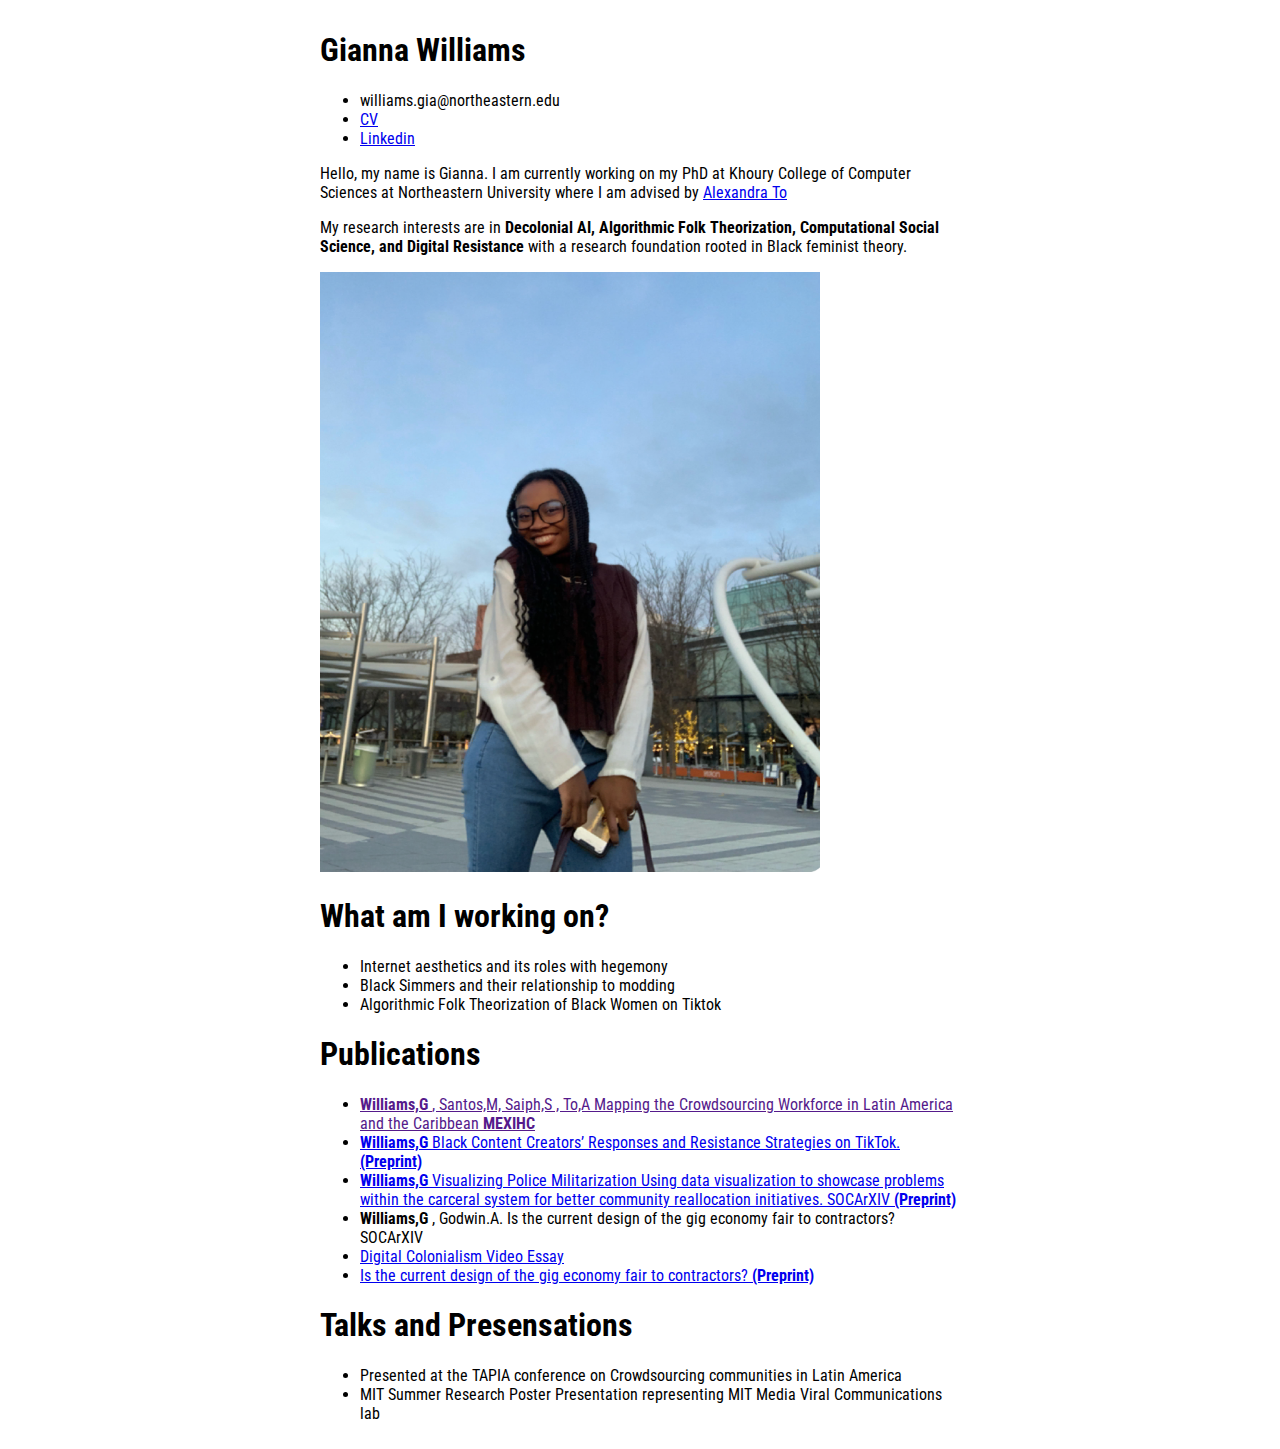
<file: indexnon.html>
<!DOCTYPE html>
<html lang="en">
<head>
    <meta charset="UTF-8">
    <meta http-equiv="X-UA-Compatible" content="IE=edge">
    <meta name="viewport" content="width=device-width, initial-scale=1.0">
    <link rel="stylesheet" href="StyleSection.css">
<!--     <link rel="preconnect" href="https://fonts.googleapis.com">
    <link rel="preconnect" href="https://fonts.gstatic.com" crossorigin> -->
    <link rel="stylesheet" href="https://cdnjs.cloudflare.com/ajax/libs/font-awesome/4.7.0/css/font-awesome.min.css">
<!--     <link href="https://fonts.googleapis.com/css2?family=Roboto:wght@100&display=swap" rel="stylesheet"> -->
    <link rel="preconnect" href="https://fonts.googleapis.com">
<link rel="preconnect" href="https://fonts.gstatic.com" crossorigin>
<link href="https://fonts.googleapis.com/css2?family=Roboto+Condensed&family=Roboto:wght@100&display=swap" rel="stylesheet">
    <title>Gianna Williams</title>
</head>
<body>

    <h1>Gianna Williams</h1>
    <ul>
        <li>williams.gia@northeastern.edu</li>

         <li><a href="https://drive.google.com/file/d/1B2hleFlXDxj_gcd-RgTWOnX6cb1PUsWJ/view?usp=sharing">CV</a></li>
        
       
        <li><a href="https://www.linkedin.com/in/giannaewilliams/"> Linkedin</a></li>

     </ul>
   
    <!-- Need to make a class for links -->
    <p>Hello, my name is Gianna. I am currently working on my PhD at Khoury College of Computer Sciences at Northeastern University where I am advised by <a href="https://www.alexandrato.com/"> Alexandra To</a> </p>                  
    <p>My research interests are in <span class="bolded">Decolonial AI, Algorithmic Folk Theorization, Computational Social Science, and Digital Resistance </span> with a research foundation rooted in Black feminist theory. </p>
  
   
    <img alt="" src="Screen Shot 2022-11-09 at 2.50.43 PM.png" width="500" height="600">
    <h1>What am I working on?</h1>
    <ul>
  <li>Internet aesthetics and its roles with hegemony </li>
  <li>Black Simmers and their relationship to modding </li>
  <li>Algorithmic Folk Theorization of Black Women on Tiktok</li>
       
        
</ul>
   
    
    
    <h1>Publications</h1>
    <ul>

         <li> <a href="">  <span class="bolded"> Williams,G </span>, Santos,M, Saiph,S , To,A  Mapping the Crowdsourcing Workforce in Latin America and the Caribbean	 <span class="bolded"> MEXIHC </span> </li>

         <li> <a href="https://arxiv.org/abs/2312.12727">  <span class="bolded"> Williams,G </span>  Black Content Creators’ Responses and Resistance Strategies on TikTok. <span class="bolded"> (Preprint) </span> </li>

        <li><a href="https://osf.io/preprints/socarxiv/zt6uc/"> <span class="bolded"> Williams,G </span>  Visualizing Police Militarization Using data visualization to showcase problems within the carceral system for better community reallocation initiatives. SOCArXIV<span class="bolded"> (Preprint) </span> </a></li>
         <li><span class="bolded"> Williams,G </span> , Godwin.A. Is the current design of the gig economy fair to contractors? SOCArXIV </li>
       

        
        <li><a href="https://www.youtube.com/watch?v=cTdgmZDESCwl">Digital Colonialism Video Essay</a></li>
        <li><a href="Do_companies_such_as_Uber_and_Lyft_understand_the_issues_facing_their_drivers_and_do_they_care_.html"> Is the current design of the gig economy fair to contractors? <span class="bolded"> (Preprint) </span></a></li>
     </ul>
    
    <h1> Talks and Presensations</h1> 
        <ul>
        <li>Presented at the TAPIA conference on Crowdsourcing communities in Latin America </li>
        <li>MIT Summer Research Poster Presentation representing MIT Media Viral Communications lab </li>
     </ul>
    
    


    
</body>
</html>
</file>
<file: StyleSection.css>
body{
    margin: auto;
    width: 50%;
   
    padding: 10px;
/*     background-image: url('background1.jpeg'); */
    

}
h1 , p, ul{
    font-family: 'Roboto', sans-serif;
  font-family: 'Roboto Condensed', sans-serif;
}
a:hover {
    background-color: green;
  }


.bolded { font-weight: bold; }
</file>
